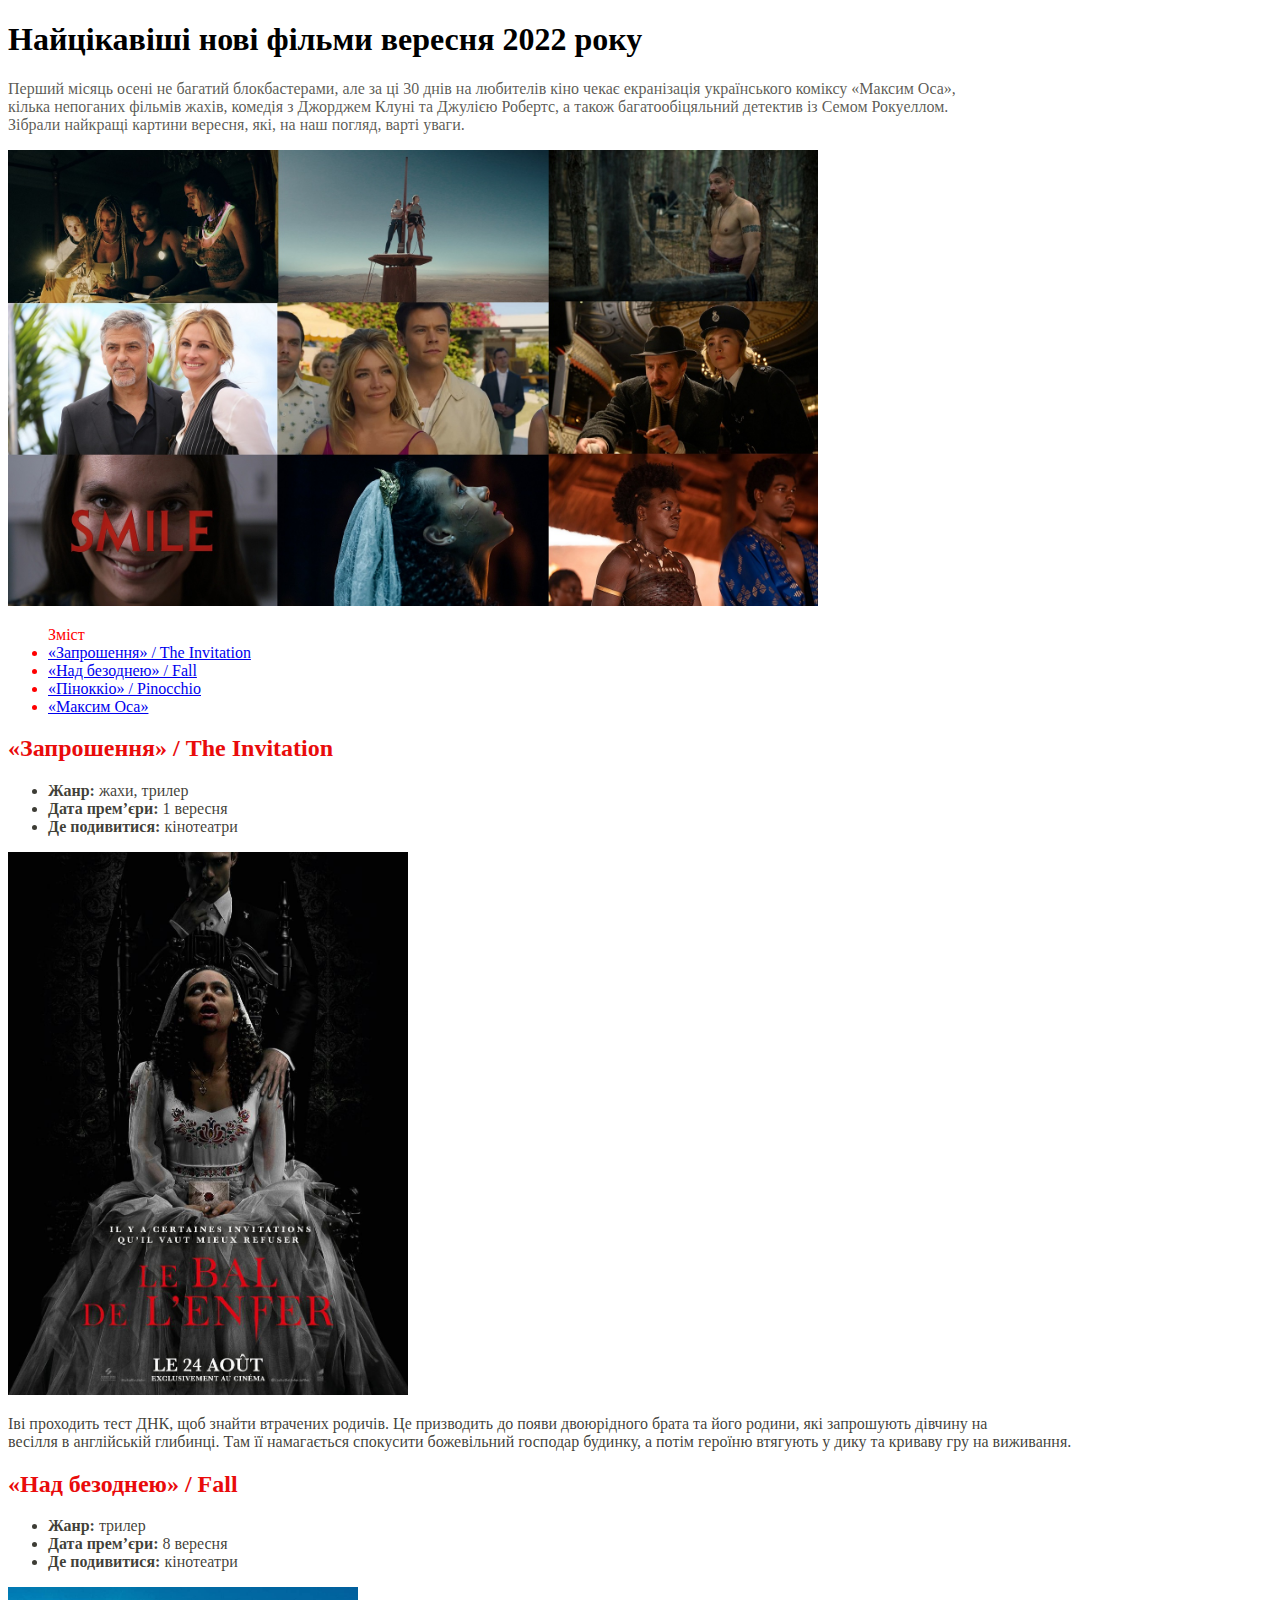
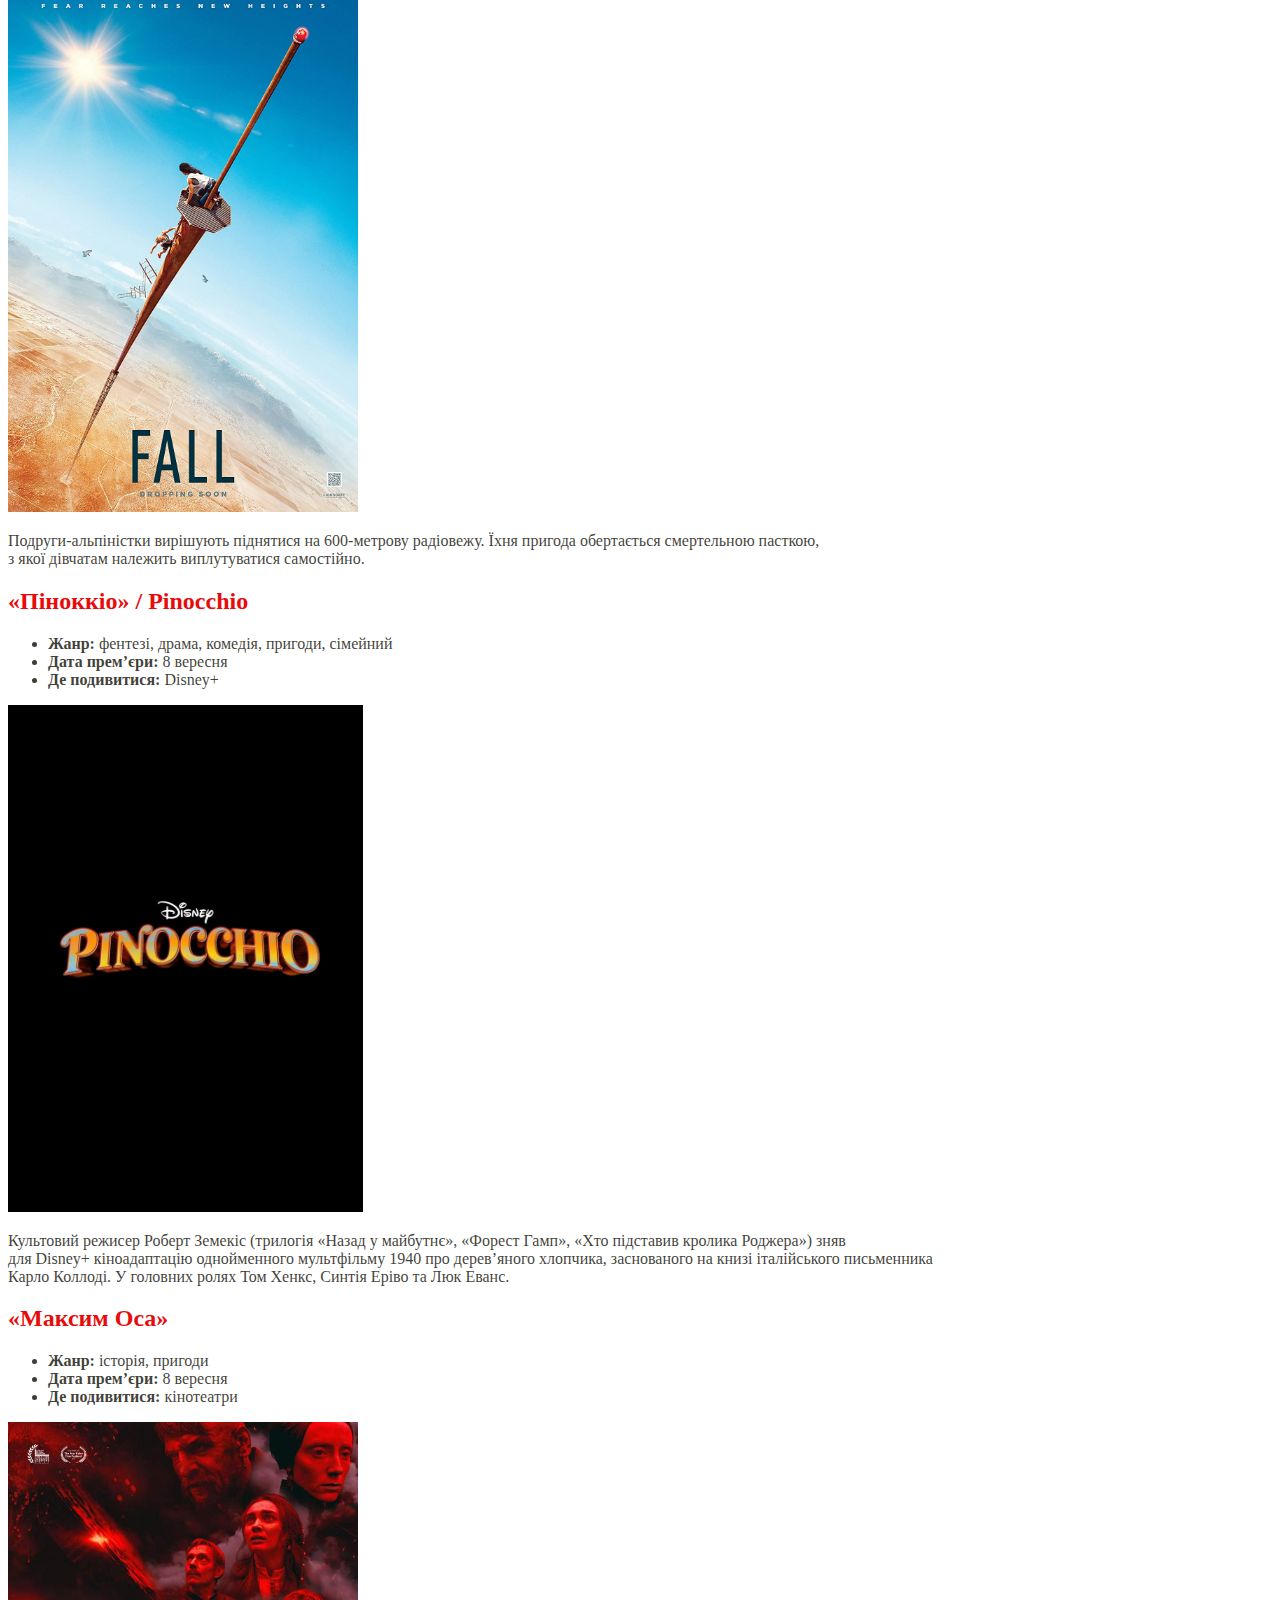
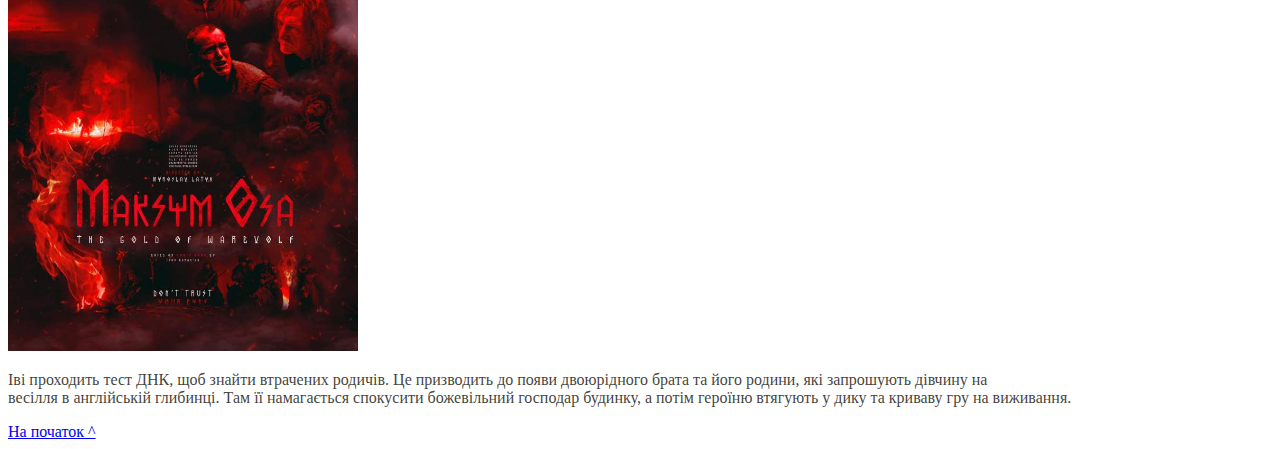
<file: index.html>
<!DOCTYPE html>
<html lang="uk">
  <head>
    <meta charset="UTF-8" />
    <meta http-equiv="X-UA-Compatible" content="IE=edge" />
    <meta name="viewport" content="width=device-width, initial-scale=1.0" />
    <link rel="stylesheet" href="css/style.css" />
    <title>Lesson 3</title>
  </head>
  <body>
    <header>
      <div class="headblock">
      <div id="top">
        <h1>Найцікавіші нові фільми вересня 2022 року</h1>
        <div class="headtext">
          <p>
            Перший місяць осені не багатий блокбастерами, але за ці 30 днів на
            любителів кіно чекає екранізація українського коміксу «Максим
            Оса»,<br />
            кілька непоганих фільмів жахів, комедія з Джорджем Клуні та Джулією
            Робертс, а також багатообіцяльний детектив із Семом Рокуеллом.<br />
            Зібрали найкращі картини вересня, які, на наш погляд, варті уваги.
          </p>
        </div>
        <div class="headerpicture">
          <img
            src="img/Samye-interesnye-filmy-sentyabrya-2022-goda.jpg"
            width="810"
            alt="Кіно 2022"
          />
        </div>
      </div>
     </div>
    </header>
    <main>
      <div class="contents">
        <ul>
          Зміст
          <li>
            <a href="#firstfilm" class="link">«Запрошення» / The Invitation</a>
          </li>
          <li><a href="#secondfilm" class="link">«Над безоднею» / Fall</a></li>
          <li><a href="#thirdfilm" class="link">«Піноккіо» / Pinocchio</a></li>
          <li><a href="#fourthfilm" class="link">«Максим Оса»</a></li>
        </ul>
      </div>
      <div id="firstfilm">
        <h2>«Запрошення» / The Invitation</h2>
        <div class="listfilm">
          <ul>
            <li><b>Жанр:</b> жахи, трилер</li>
            <li><b>Дата прем’єри:</b> 1 вересня</li>
            <li><b>Де подивитися:</b> кінотеатри</li>
          </ul>
        </div>
        <div class="invitationpicture">
          <img
            src="img/The_Invitation-129604687-large.jpg"
            width="400"
            alt="Invitation"
          />
        </div>
        <div class="text">
          <p>
            Іві проходить тест ДНК, щоб знайти втрачених родичів. Це призводить
            до появи двоюрідного брата та його родини, які запрошують дівчину на
            <br />
            весілля в англійській глибинці. Там її намагається спокусити
            божевільний господар будинку, а потім героїню втягують у дику та
            криваву гру на виживання.
          </p>
        </div>
      </div>
      <div id="secondfilm">
        <h2>«Над безоднею» / Fall</h2>
        <div class="listfilm">
          <ul>
            <li><b>Жанр:</b> трилер</li>
            <li><b>Дата прем’єри:</b> 8 вересня</li>
            <li><b>Де подивитися:</b> кінотеатри</li>
          </ul>
        </div>
        <div class="fallpicture">
          <img
            src="img/MV5BNGI3MWYwYjItNzZhYi00ZWIzLTkyMzYtN2JmNjg3ODg1NTg4XkEyXkFqcGdeQXVyMTMwMDA5ODU3._V1_FMjpg_UX1000_.jpg"
            width="350"
            alt="Fall"
          />
        </div>

        <div class="text">
          <p>
            Подруги-альпіністки вирішують піднятися на 600-метрову радіовежу.
            Їхня пригода обертається смертельною пасткою,<br />
            з якої дівчатам належить виплутуватися самостійно.
          </p>
        </div>
      </div>
      <div id="thirdfilm">
        <h2>«Піноккіо» / Pinocchio</h2>
        <div class="listfilm">
          <ul>
            <li><b>Жанр:</b> фентезі, драма, комедія, пригоди, сімейний</li>
            <li><b>Дата прем’єри:</b> 8 вересня</li>
            <li><b>Де подивитися:</b> Disney+</li>
          </ul>
          <div class="pinochiopicture">
            <img
              src="img/pinocchio-2022.download"
              width="355"
              alt="Pinocchio"
            />
          </div>
        </div>
        <div class="text">
          <p>
            Культовий режисер Роберт Земекіс (трилогія «Назад у майбутнє»,
            «Форест Гамп», «Хто підставив кролика Роджера») зняв<br />
            для Disney+ кіноадаптацію однойменного мультфільму 1940 про
            дерев’яного хлопчика, заснованого на книзі італійського
            письменника<br />
            Карло Коллоді. У головних ролях Том Хенкс, Синтія Еріво та Люк
            Еванс.
          </p>
        </div>
      </div>
      <div id="fourthfilm">
        <h2>«Максим Оса»</h2>
        <div class="listfilm">
          <ul>
            <li><b>Жанр:</b> історія, пригоди</li>
            <li><b>Дата прем’єри:</b> 8 вересня</li>
            <li><b>Де подивитися:</b> кінотеатри</li>
          </ul>
        </div>
        <div class="osapicture">
          <img src="img/24bgd492maksim-osa.jpg" width="350" alt="Osa" />
        </div>

        <div class="text">
          <p>
            Іві проходить тест ДНК, щоб знайти втрачених родичів. Це призводить
            до появи двоюрідного брата та його родини, які запрошують дівчину на
            <br />
            весілля в англійській глибинці. Там її намагається спокусити
            божевільний господар будинку, а потім героїню втягують у дику та
            криваву гру на виживання.
          </p>
        </div>
      </div>
    </main>
    <footer>
      <div class="footerblock">
        <a href="#top" class="link">На початок ^</a>
      </div>
    </footer>
  </body>
</html>
</file>
<file: css/style.css>
h1 {
  color: rgb(0, 0, 0);
}

h2 {
  color: rgb(233, 11, 11);
}

div .headtext {
  color: rgba(30, 29, 21, 0.745);
}

.contents {
  color: rgb(255, 0, 0);
}

.contents .wordcontent {
  color: rgb(0, 0, 0);
}

.text p {
  color: rgba(30, 29, 21, 0.862);
}

.listfilm {
  color: rgb(30, 29, 21, 0.862);
}
</file>
